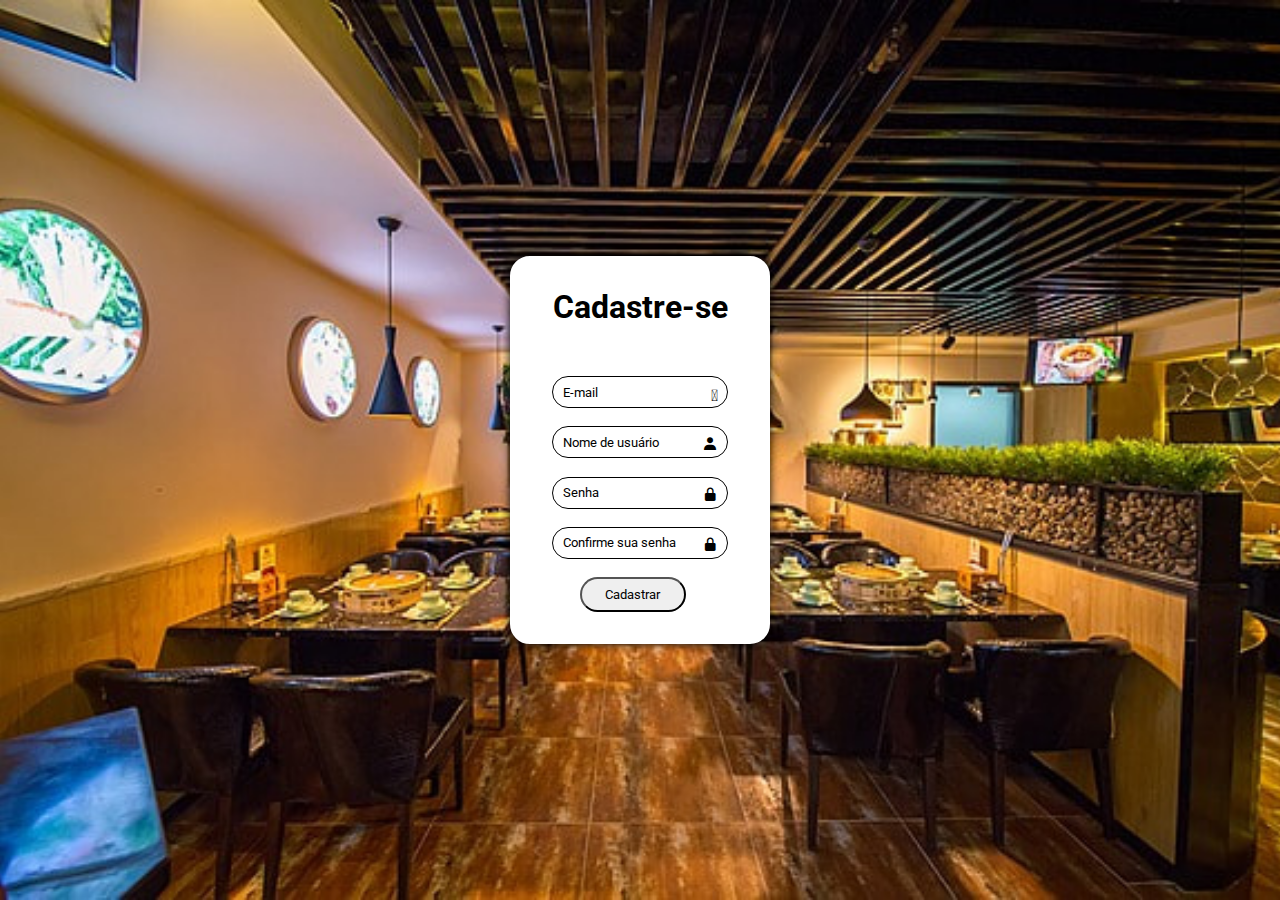
<file: Cadastro.html>
<!DOCTYPE html>
<html lang="pt-br">
<head>
    <meta charset="UTF-8">
    <meta http-equiv="X-UA-Compatible" content="IE=edge">
    <meta name="viewport" content="width=device-width, initial-scale=1.0">
    <link rel="stylesheet" href="css/styleCadastro.css">
    <link href='https://cdn.boxicons.com/fonts/basic/boxicons.min.css' rel='stylesheet'>
    <link href="https://fonts.googleapis.com/css2?family=Roboto:ital,wght@0,500;1,500&display=swap" rel="stylesheet">
    <link href="https://unpkg.com/boxicons@2.1.4/css/boxicons.min.css" rel="stylesheet">
    <title>cadastre-se</title>
</head>
<body>
    <main class="container">
        <form>
            <h1>Cadastre-se</h1>
            <div class="input-box">
                <input placeholder="E-mail" type="email">
                <i class='bxr  bx-at'  ></i> 
            </div>
            <div class="input-box">
                <input placeholder="Nome de usuário " type="email">
                <i class="bx bxs-user"></i>
            </div>
            <div class="input-box">
                <input placeholder="Senha" type="password">
                <i class="bx bxs-lock-alt"></i>
            </div>
            <div class="input-box">
                <input placeholder="Confirme sua senha" type="password">
                <i class="bx bxs-lock-alt"></i>
            </div>
            <button type="submit" class="login">
                <div class="entrar">
                    <a href="Login.html" class="entrar" >Cadastrar</a>
                </div>
        </form>

    </main>

 
    
</body>
</html>
</file>
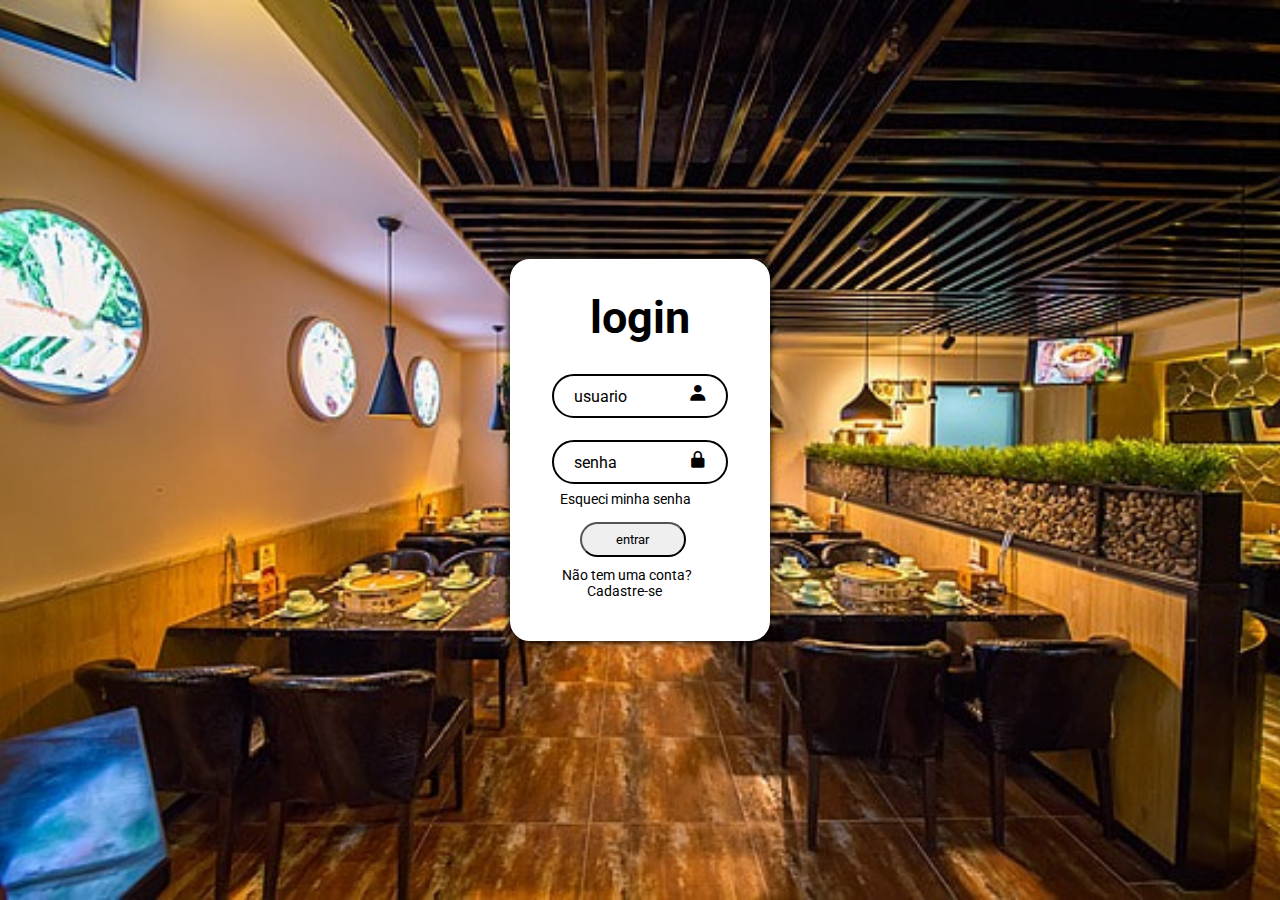
<file: Login.html>
<!DOCTYPE html>
<html lang="pt-br">

<head>
    <meta charset="UTF-8">
    <meta http-equiv="X-UA-Compatible" content="IE=edge">
    <meta name="viewport" content="width=device-width, initial-scale=1.0">
    <link href="https://unpkg.com/boxicons@2.1.4/css/boxicons.min.css" rel="stylesheet">
    <link rel="stylesheet" href="css/styleLogin.css">
    <link href="https://fonts.googleapis.com/css2?family=Roboto:ital,wght@0,500;1,500&display=swap" rel="stylesheet">
    <title>login</title>
</head>

<body>
    <main class="container">
        <form>
            <h1>login</h1>
            <div class="input-box">
                <input placeholder="usuario " type="email">
                <i class="bx bxs-user"></i>

            </div>
            <div class="input-box">
                <input placeholder="senha" type="password">
                <i class="bx bxs-lock-alt"></i>
            </div>
            <div class="remember-forgot">
                
                <a href="#">Esqueci minha senha</a>
            </div>
            <button type="submit" class="login">
                <div class="entrar">
                    <a href="index.html" class="entrar" >entrar</a>
                </div>
                
            </button>

            <div class="register-link">
                <p>Não tem uma conta?</p><a href="Cadastro.html">Cadastre-se</a>


            </div>
            
           
        </form>

    </main>




    </section>
</body>

</html>
</file>
<file: css/styleCadastro.css>
*{
    margin: 0;
    padding: 0;
    box-sizing: border-box;
    font-family: "Roboto", sans-serif
}

body{
    display: flex;
    justify-content:center;
    align-items: center;
    min-height: 100vh;
    background:url(../img/pngtree-hd-photography-corner-of-cafeteria-image_1013538.jpg);
    background-size:cover;
    background-position:center;

}
.container{
    width: 260px;
    background-color: #fff;
    border: 2px solid rgba(255, 255, 255, .9999);
    border-radius: 20px;
    color:black;
    padding: 30px 40px;
    box-shadow: 0 0 10px rgba(0, 0, 0, 2);
}

 .container h1 {
    font-size: none;
    text-align: center;
    
}


.input-box{
    position:relative;
    width:100%;
    height: 0.1px;
    margin: 50px 0;
    color: black;
}
.input-box input{
    width: 100%;
    height: 100%;
    background-color: transparent ;
    border:1px solid  rgb(0, 0, 0);
    border-radius: 60px ;
    outline: none;
    color:rgb(0, 0, 0);
    padding:15px 5px 15px 10px;wwwwww
    font-size: 14px;
    
}
.input-box input::placeholder{
    color: rgb(0, 0, 0);
}
.input-box i{
    position: absolute;
    right: 10px;
    font-size: 16px;
    top:0.6rem;
}  
 
.remember-forgot {
    display: flex;
    justify-content: space-between;
    margin:-15px 0 15px ;

}
.remember-forgot label input{
    accent-color: rgb(0, 0, 0);
    margin-right: 5px;

}
.remember-forgot a {
    text-decoration: none;
    color: rgb(0, 0, 0);
    font-size: 14px;
    margin-left: 8px;
   
}
.remember-forgot a:hover{
    text-decoration: underline;
    text-decoration: none;
    color: blue;
}
.login {
    width: 60%;
    height: 35px;
    display: flex;
    border-radius: 20px;
    align-items: center;
    margin-left: 28px;
}
.entrar{
    width: 100%;
    height: 50px;
    display: grid; 
    align-items: center; 
    text-decoration: none;
    color: black;
    
}
.entrar a:hover {
    width: 100%;
    height: 50px;
    display: grid; 
    align-items: center; 
    text-decoration: none;
    color: blue;
    


}
</file>
<file: css/styleLogin.css>
*{
    margin: 0;
    padding: 0;
    box-sizing: border-box;
    font-family: "Roboto", sans-serif
}

body{
    display: flex;
    justify-content:center;
    align-items: center;
    min-height: 100vh;
    background:url(../img/pngtree-hd-photography-corner-of-cafeteria-image_1013538.jpg);
    background-size:cover;
    background-position:center;

}
.container{
    width: 260px;
    background-color: #fff;
    border: 2px solid rgba(255, 255, 255, .9999);
    border-radius: 20px;
    color:black;
    padding: 30px 40px;
    box-shadow: 0 0 10px rgba(0, 0, 0, 2);
}

.container h1 {
    font-size: 45px;
    text-align: center;
    
}


.input-box{
    position:relative;
    width:100%;
    height: 36px;
    margin: 30px 0;
    color: black;
}
.input-box input{
    width: 100%;
    height: 100%;
    background-color: transparent ;
    border: 2px solid  rgb(0, 0, 0);
    border-radius:90px ;
    outline: none;
    font-size: 16px;
    color:rgb(0, 0, 0);
    padding:20px 45px 20px 20px
}
.input-box input::placeholder{
    color: rgb(0, 0, 0);
}
.input-box i{
    position: absolute;
    right: 20px;
    font-size: 20px;
    top: 25%;
    
}
.remember-forgot {
    display: flex;
    justify-content: space-between;
    margin:-15px 0 15px ;

}
.remember-forgot label input{
    accent-color: rgb(0, 0, 0);
    margin-right: 5px;

}
.remember-forgot a {
    text-decoration: none;
    color: rgb(0, 0, 0);
    font-size: 14px;
    margin-left: 8px;
   
}
.remember-forgot a:hover{
    text-decoration: underline;
    text-decoration: none;
    color: blue;
}
.login {
    width: 60%;
    height: 35px;
    display: flex;
    border-radius: 20px;
    align-items: center;
    margin-left: 28px;
}
.entrar{
    width: 100%;
    height: 50px;
    display: grid; 
    align-items: center; 
    text-decoration: none;
    color: black;
    
}
.entrar a:hover {
    width: 100%;
    height: 50px;
    display: grid; 
    align-items: center; 
    text-decoration: none;
    color: blue;
    

}
.register-link{
    font-size: 14px;
    align-items: center;
    margin:10px;
}
.register-link a {
    text-decoration: none;
    color:black;
    margin: 25px;
}
.register-link a:hover{
    font-size: 14px;
    align-items: center;
    margin:25px;
    color: blue;
}
</file>
